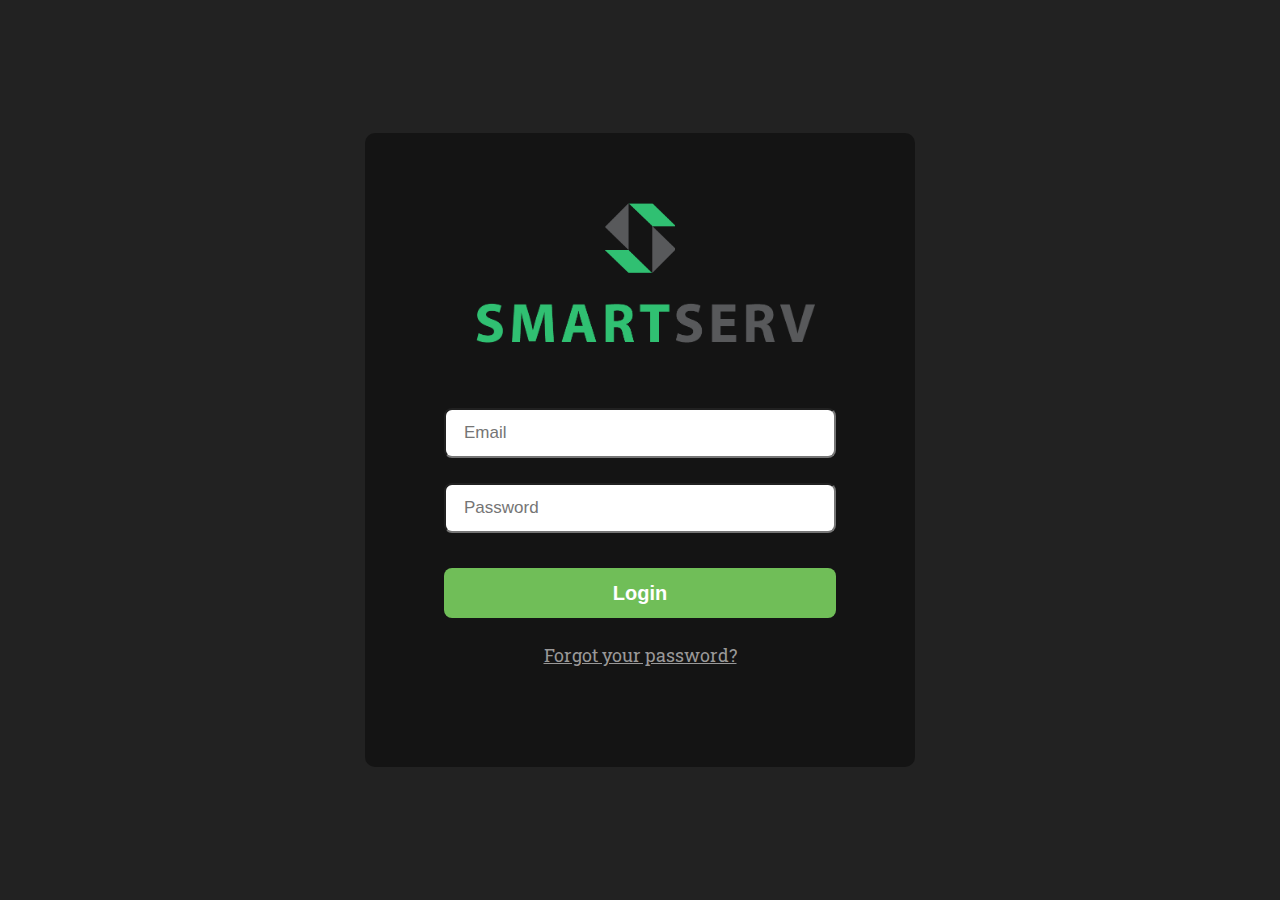
<file: index.html>
<!DOCTYPE html>
<html lang="en">
    <head>
        <link rel="icon" type="image/x-icon" href="images/favicon.ico" />
        <link rel="stylesheet" href="style.css" />
        <meta charset="UTF-8" />
        <link rel="preconnect" href="https://fonts.googleapis.com" />
        <link rel="preconnect" href="https://fonts.gstatic.com" crossorigin />
        <link
            href="https://fonts.googleapis.com/css2?family=Poppins:wght@200;300;400;500&family=Roboto+Mono:wght@300;400;500&family=Roboto+Slab:wght@300;400;500&display=swap"
            rel="stylesheet"
        />
        <meta http-equiv="X-UA-Compatible" content="IE=edge" />
        <meta name="viewport" content="width=device-width, initial-scale=1.0" />
        <title>Task-3</title>
    </head>
    <body>
        <div class="wrapper">
            <header>
                <div class="img">
                    <img
                        src="./logo.png"
                        alt="logo"
                        height="70px"
                        width="70px"
                    />
                </div>
                <div>
                    <img src="./name.png" alt="name" width="350px" />
                </div>
            </header>
            <form onsubmit="return validation()">
                <div class="feild email">
                    <div class="input">
                        <input
                            type="email"
                            id="email"
                            required
                            placeholder="Email"
                        />
                    </div>
                </div>

                <div class="feild password">
                    <div class="input">
                        <input
                            type="password"
                            required
                            placeholder="Password"
                            id="password"
                        />
                    </div>
                </div>

                <div class="feild1 btn">
                    <input type="submit" value="Login" class="lo login" />
                </div>

                <div class="forgot-pass">
                    <a
                        href="mailto:support@smartserv.io"
                        target="_blank"
                        class="aa"
                        >Forgot your password?</a
                    >
                </div>
                <div class="error-set">
                    <span id="error-pass"></span>
                </div>
            </form>
        </div>

        <script src="main.js"></script>
    </body>
</html>
</file>
<file: style.css>
* {
    margin: 0;
    padding: 0;
    box-sizing: border-box;
}
body {
    /* #141414 
       #70BE58
       #999898
    */
    font-family: "Poppins", sans-serif;
    font-family: "Roboto Mono", monospace;
    font-family: "Roboto Slab", serif;
    display: flex;
    align-items: center;
    justify-content: center;
    min-height: 100vh;
    background-color: #222222;
}

.wrapper form {
    margin: 50px 0;
}
.wrapper {
    background: #141414;
    width: 550px;
    text-align: center;
    border-radius: 10px;
    padding: 40px 30px 50px 30px;
}
form input {
    height: 50px;
    width: 80%;
    outline: none;
    text-decoration: none;
    padding: 0 18px;
    border-radius: 8px;
    font-size: 17px;
}

.img {
    margin-top: 30px;
    margin-bottom: 10px;
}

form .feild {
    width: 100%;
    margin-top: 25px;
}
form .feild1 {
    width: 100%;
    margin-top: 35px;
}

.error-set {
    color: brown;
    font-size: 20px;
    font-weight: bold;
    margin-top: 15px;
}

.lo {
    border: 10px;
    background: #70be58;
    font-size: 20px;
    font-weight: bold;
    color: white;
}
.aa {
    color: #999898;
    border-radius: 10px;
}
form .forgot-pass {
    font-size: 18px;
    margin-top: 25px;
}
</file>
